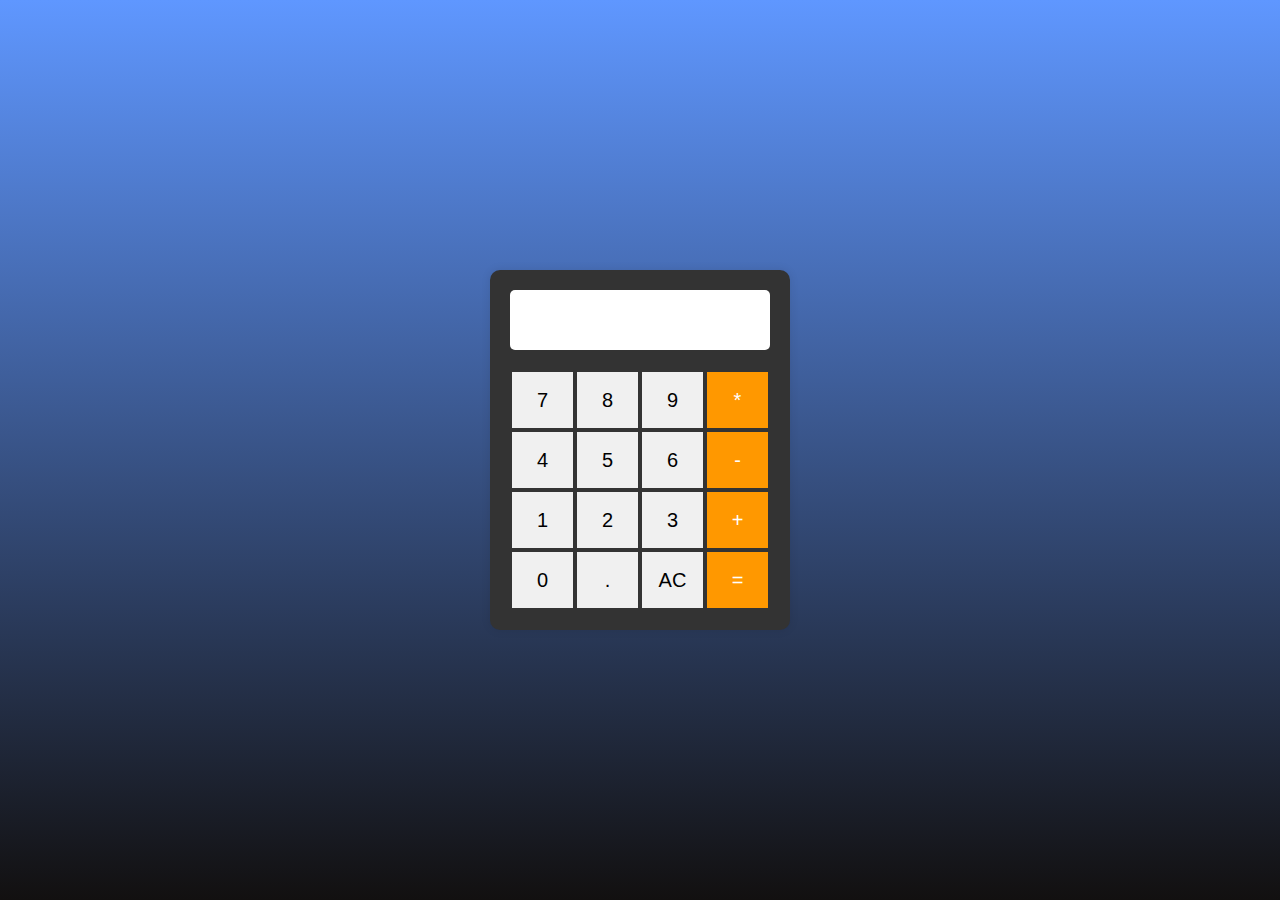
<file: index.html>
<!DOCTYPE html>
<html lang="en">
  <head>
    <meta charset="UTF-8" />
    <meta name="viewport" content="width=device-width, initial-scale=1.0" />
    <title>Calculator</title>
    <link rel="stylesheet" href="style.css" />
    <script src="script.js" defer></script>
  </head>
  <body>
    <div id="calculator">
      <div id="display">
        <input type="text" id="input" readonly />
      </div>
      <div>
        <button>7</button>
        <button>8</button>
        <button>9</button>
        <button>*</button>
        <button>4</button>
        <button>5</button>
        <button>6</button>
        <button>-</button>
        <button>1</button>
        <button>2</button>
        <button>3</button>
        <button>+</button>
        <button>0</button>
        <button>.</button>
        <button>AC</button>
        <button>=</button>
      </div>
    </div>
  </body>
</html>
</file>
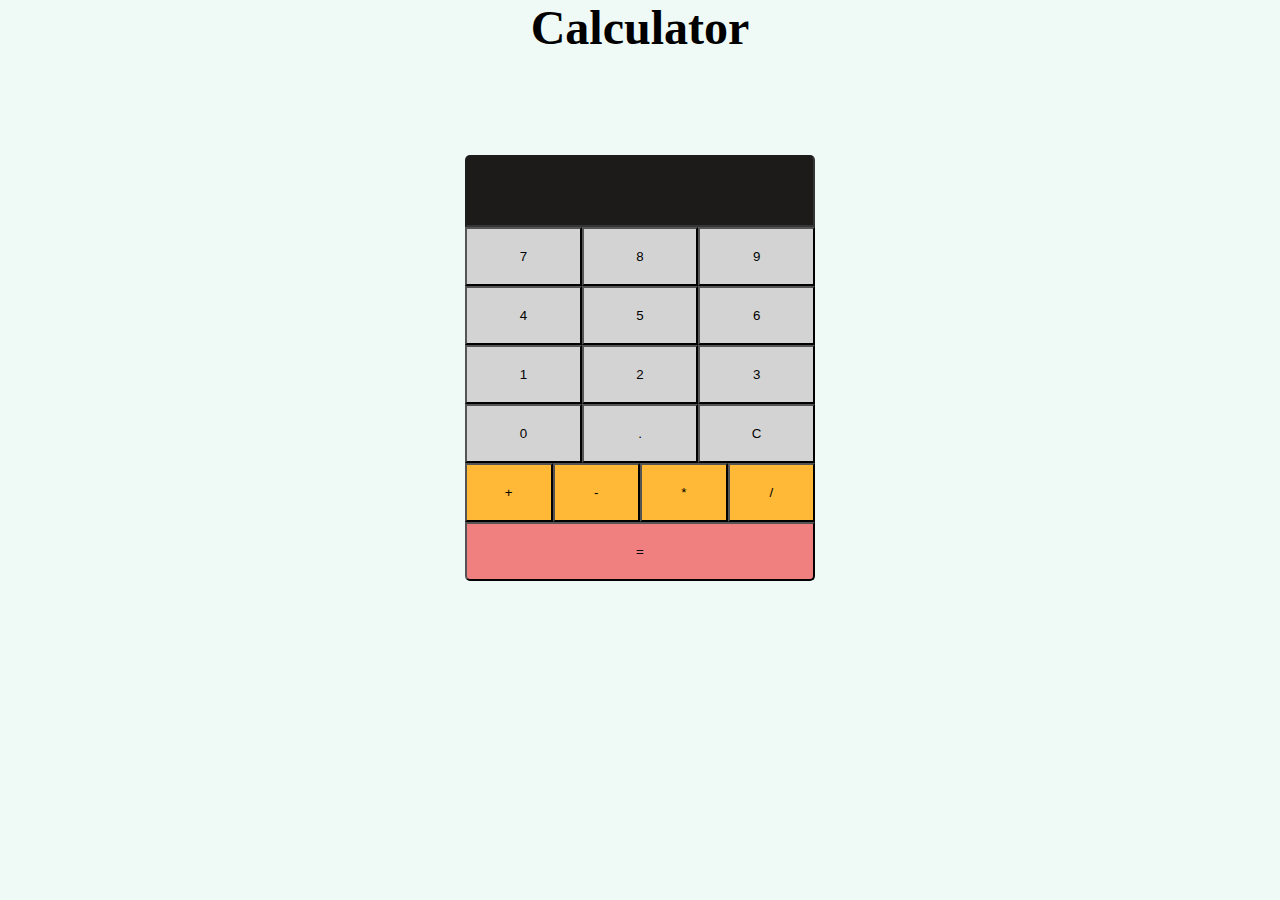
<file: projFiles/index.html>
<!DOCTYPE html>
<html lang="en">
  <head>
    <meta charset="UTF-8" />
    <meta name="viewport" content="width=device-width, initial-scale=1.0" />
    <title>Odin Calculator</title>
    <link href="/projFiles/style.css" rel="stylesheet" />
  </head>
  <body>
    <header>
      <h1>Calculator</h1>
    </header>
    <main>
      <div id="calcContainer">
        <div id="display">
          <input id="display-box" type="text" disabled />
        </div>
        <div id="buttons">
          <div>
            <button class="digits">7</button>
            <button class="digits">8</button>
            <button class="digits">9</button>
          </div>
          <div>
            <button class="digits">4</button>
            <button class="digits">5</button>
            <button class="digits">6</button>
          </div>
          <div>
            <button class="digits">1</button>
            <button class="digits">2</button>
            <button class="digits">3</button>
          </div>

          <div>
            <button class="digits">0</button>
            <button class="digits" id="dot">.</button>
            <button id="clear">C</button>
          </div>

          <div id="operators">
            <button id="sum">+</button>
            <button id="diff">-</button>
            <button id="prod">*</button>
            <button id="quo">/</button>
          </div>

          <div id="equalsDiv">
            <button id="equals">=</button>
          </div>
        </div>
      </div>
    </main>
    <script src="/projFiles/script.js"></script>
  </body>
</html>
</file>
<file: style.css>
* {
  box-sizing: border-box;
  font-family: Arial, sans-serif;
}

body {
  display: flex;
  justify-content: center;
  align-items: center;
  min-height: 100vh;
  margin: 0;
  background: linear-gradient(rgb(95, 151, 255), rgb(18, 16, 16));
}

#calculator {
  width: 300px;
  background-color: #333;
  border-radius: 10px;
  padding: 20px;
  box-shadow: 0 0 10px rgba(0,0,0,0.1);
}

#display {
  margin-bottom: 20px;
}

#input {
  width: 100%;
  height: 60px;
  font-size: 24px;
  text-align: right;
  padding: 10px;
  border: none;
  border-radius: 5px;
}

#calculator > div:not(#display) {
  display: flex;
  flex-wrap: wrap;
}

button {
  width: 25%; /* Each button takes up 1/4 of the container width */
  height: 60px;
  font-size: 20px;
  border: 2px solid #333;
  background-color: #f0f0f0;
  transition: background-color 0.3s;
  cursor: pointer;
}

button:hover {
  background-color: #ddd;
}

/* Optional: Different styling for operator buttons */
button:nth-child(4n) {
  background-color: #ff9800;
  color: white;
}

button:nth-child(4n):hover {
  background-color: #f57c00;
}
</file>
<file: projFiles/style.css>
* {
  box-sizing: border-box;
  padding: 0px;
  margin: 0px;
}

body {
  display: flex;
  flex-direction: column;
  align-items: center;
  background-color: #effaf6;
  height: 100vh;
}

#calcContainer {
  width: 350px;
  height: 350px;
  border-radius: 0px 0px 5px 5px;
}

header h1 {
  font-family: "Times New Roman", Times, serif;
  font-size: 3rem;
  margin-bottom: 100px;
}

#display input {
  display: block;
  width: 100%;
  background-color: #1c1b1a;
  color: white;
  border-radius: 5px 5px 0px 0px;
  padding: 20px;
  text-align: end;
  font-size: 1.5rem;
}

#buttons div {
  display: flex;
}
#buttons button {
  background-color: lightgray;
  padding: 20px;
  flex-grow: 1;
  width: 100%;
}

#operators button {
  background-color: rgb(255, 185, 55);
}

#equalsDiv button {
  background-color: lightcoral;
  border-radius: 0px 0px 5px 5px;
}
</file>
